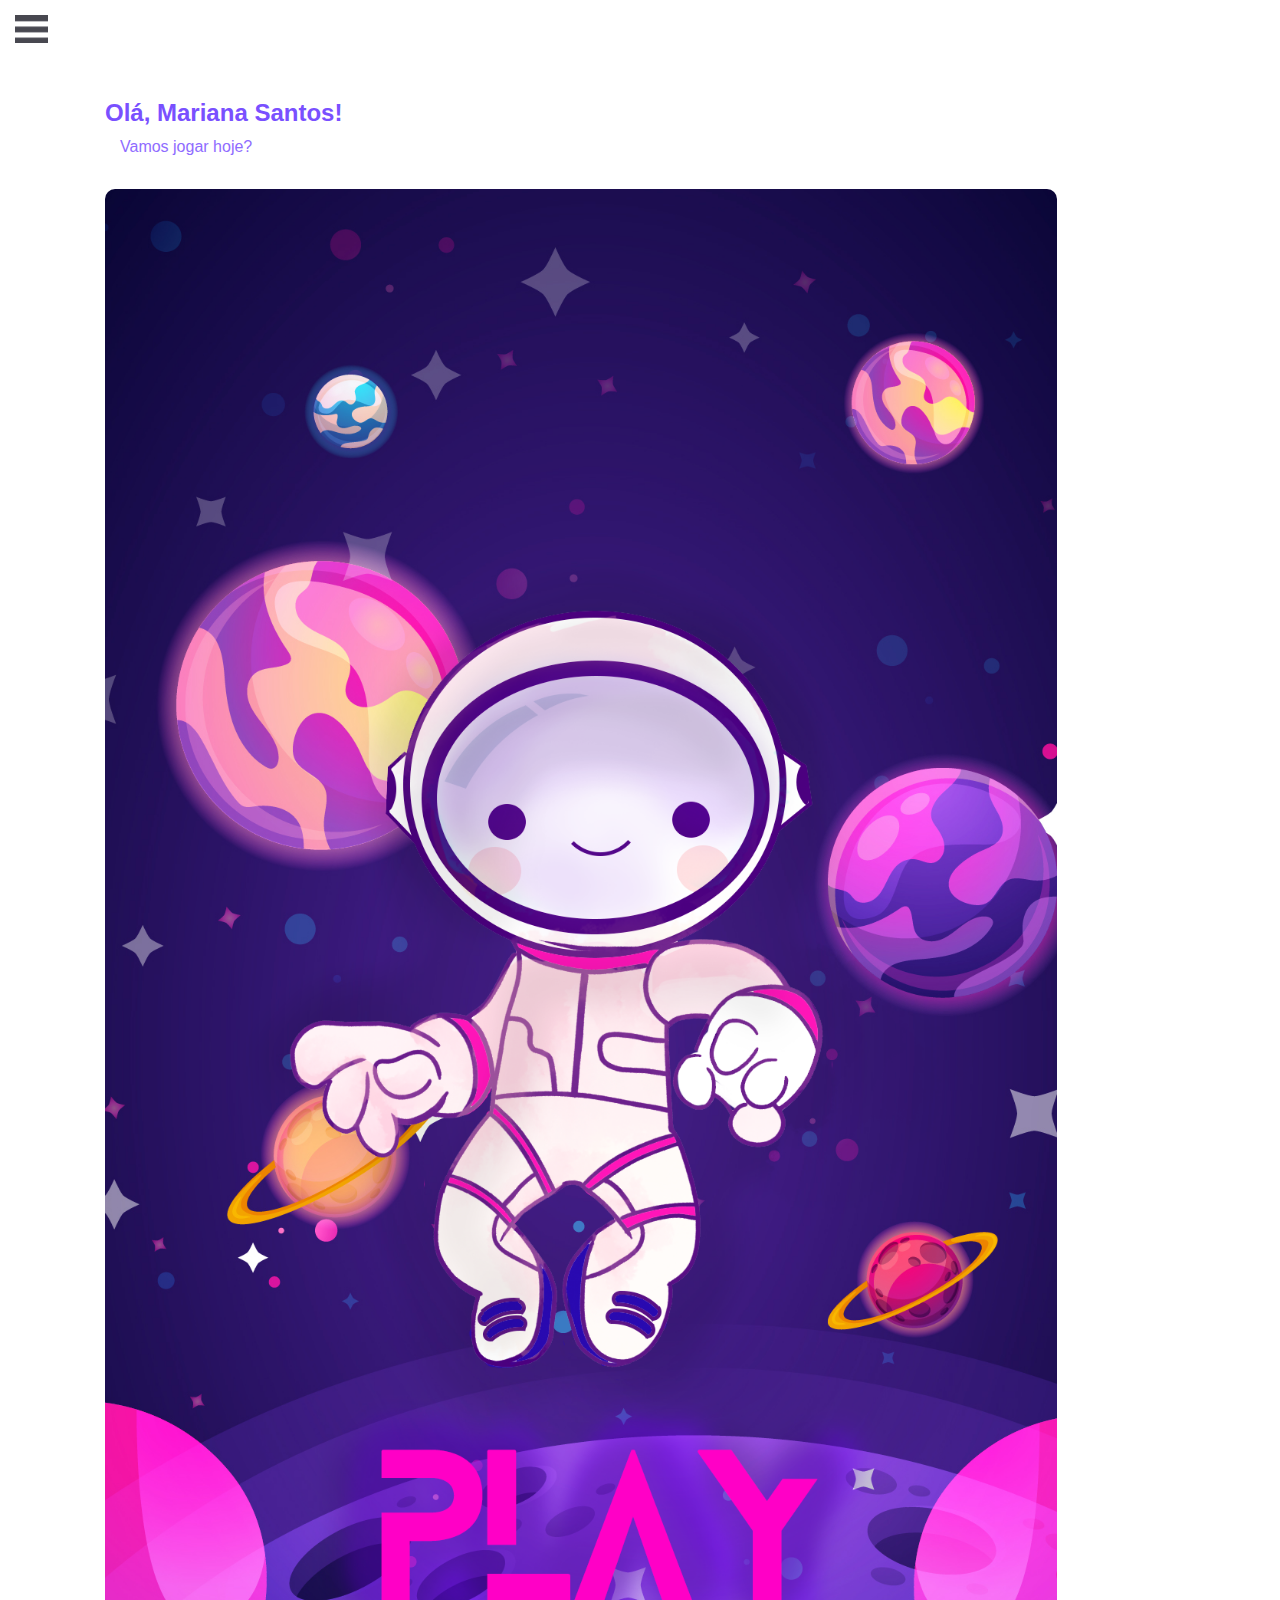
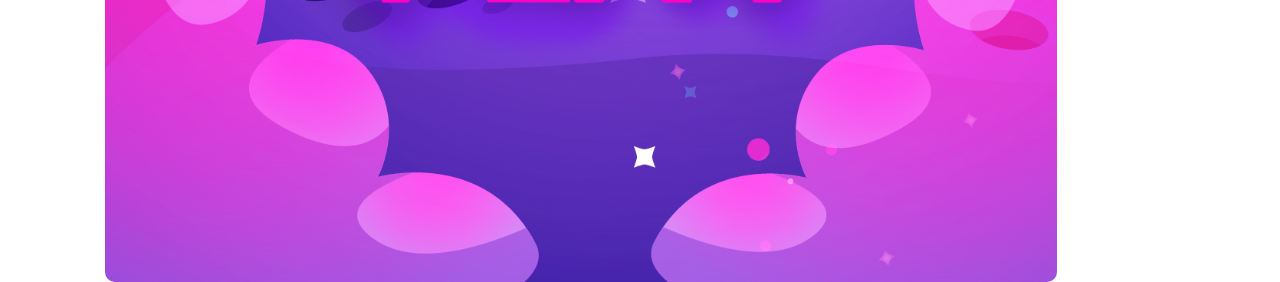
<file: index.html>
<!DOCTYPE html>
<html lang="en">
<head>
  <title>Projeto arduino</title>
  <link rel="stylesheet" type="text/css" href="projeto_arduino.css">
  <meta charset="utf-8">
  <meta name="viewport" content="width=device-width, initial-scale=1">
  <link rel="stylesheet" href="https://maxcdn.bootstrapcdn.com/bootstrap/3.4.1/css/bootstrap.min.css">
  <script src="https://ajax.googleapis.com/ajax/libs/jquery/3.4.1/jquery.min.js"></script>
  <script src="https://maxcdn.bootstrapcdn.com/bootstrap/3.4.1/js/bootstrap.min.js"></script>
</head>
<body>

	
	
	<!--Menuzinho de navegação-->

<input type="checkbox" id="check">
	<label id="icone" for="check"><img src="icone.png"></label>
	
	<div class="barra">
		<nav id="navega">
			<a href="#tela-1" data-target="tela-1" class="active"><div class="link">Informações</div></a>
			<a href="#tela-2" data-target="tela-2"><div class="link">Histórico</div></a>
		</nav>
			
	</div>
	
<!--Tela de Informações-->
<div class="tela active" id="tela-1">
	  <div class="container">
		<div class="row">
		  <div class="col-sm" style="margin-top: 100px; margin-left: 50px;">
			<h3 style="color:#7950FF; font-weight: bold;">Olá, Mariana Santos!</h3>
			<p style="font-size: 16px; color: #8F6CFF;">Vamos jogar hoje?</p>
			<div class="col-sm" style="align-items: center; padding-top: 20px;">
			 <a href="#" data-target="pagina-senha" onclick="mudaTela('pagina-senha')">
			  <img id="imagem" src="imagem.png">
			</a>
		  </div>
		</div>
	  </div>
	</div>
</div>
	
	
	
	<!--Tela de Senha-->
<div class ="tela" id="pagina-senha">
	<div id="container-senha">
		<div id="senha">
				<a href="#" data-target="tela-avaliacao1" onclick="mudaTela('tela-avaliacao1')" id="style-senha"> Senha </a><br>
		</div>
	</div>
</div>
	
		
	
	
	<!--Tela de Historico-->
<div class="tela" id="tela-2">
<div class="container-historico"> 
    <div class="linha row"> 
      <div class="col-sm">  
        <div class="card">
          <p class="historico">Histórico</p>
        </div>
      </div>
    </div>
    <div class="linha row"> 
      <div class="col-sm">  
        <div class="card">
          <p class="semana">Semana 1</p>
          <a href="#" data-target="historico-dia" onclick="mudaTela('historico-dia')">
          <div class="linha-dia row">
            <div class="col-sm">
              <p class="dia">31/03/2020</p>
              <p class="feito">Exercícios realizados com sucesso!</p>
            </div>
          </div>
          </a>
          <hr>
         <div class="linha-dia row">
            <div class="col-sm">
              <p class="dia">01/04/2020</p>
              <p class="nao-feito">Exercícios não realizados!</p>
            </div>
          </div>
        </div>
      </div>
    </div>
   <div class="linha row"> 
      <div class="col-sm">  
        <div class="card">
          <p class="semana">Semana 2</p>
          <a href="#" data-target="historico-dia" onclick="mudaTela('historico-dia')">
          <div class="linha-dia row">
            <div class="col-sm">
              <p class="dia">31/03/2020</p>
              <p class="feito">Exercícios realizados com sucesso!</p>
            </div>
          </div>
          <hr>
         <div class="linha-dia row">
            <div class="col-sm">
              <p class="dia">01/04/2020</p>
              <p class="nao-feito">Exercícios não realizados!</p>
            </div>
          </div>
        </div>
      </div>
    </div>
    <div class="linha row"> 
      <div class="col-sm">  
        <div class="card">
          <p class="semana">Semana 3</p>
          <a href="#" data-target="historico-dia" onclick="mudaTela('historico-dia')">
          <div class="linha-dia row">
            <div class="col-sm">
              <p class="dia">31/03/2020</p>
              <p class="feito">Exercícios realizados com sucesso!</p>
            </div>
          </div>
          <hr>
         <div class="linha-dia row">
            <div class="col-sm">
              <p class="dia">01/04/2020</p>
              <p class="nao-feito">Exercícios não realizados!</p>
            </div>
          </div>
        </div>
      </div>
    </div>
  </div>
</div>
	
	

	<!--Tela de Historico do dia-->
<div class="tela" id="historico-dia">
<div id="container-historico-dia">
<div class="container">
  <div class="row">
    <div class="col-sm">
      <p class="data">31 de março</p>
    </div>
  </div>
</div>
  <div class="fundo"> 
    <div class="row"> 
      <div class="col-sm">  
        <p class="titulo">Informações</p>
        <p class="texto">Lorem ipsum dolor sit amet, consectetur adipiscing elit, sed do eiusmod tempor incididunt ut labore et dolore magna aliqua. Ut enim ad minim veniam, quis nostrud exercitation ullamco.</p>
        <hr class="espaco">
        <p class="titulo">Avaliação</p>
        <p class="texto">Nível de dor: 4<br>Nível de esforço: 6<br>Nível de diversão:9</p>
        <hr class="espaco">
        <p class="titulo">Comentários</p>
        <p class="texto-final">Lorem ipsum dolor sit amet, consectetur adipiscing elit, sed do eiusmod tempor incididunt ut labore et dolore magna aliqua. Ut enim ad minim veniam, quis nostrud exercitation ullamco </p>
      </div>
    </div>
  </div>
		</div>
	</div>
	

	
	
	
	
<div class="tela" id="tela-avaliacao1">
	<div class="container-avaliacao">
		<div class="row">
			<div class="col-sm">
				<div class="avaliacao">
					<h1 class="avaliacao__title">Qual foi o seu nível de dor?</h1>
					<div class="slider__container">
						<g>
							<path d="M413.974,71.026C368.171,25.225,307.274,0,242.5,0S116.829,25.225,71.026,71.026C25.225,116.829,0,177.726,0,242.5   s25.225,125.671,71.026,171.474C116.829,459.775,177.726,485,242.5,485s125.671-25.225,171.474-71.026   C459.775,368.171,485,307.274,485,242.5S459.775,116.829,413.974,71.026z M242.5,455C125.327,455,30,359.673,30,242.5   S125.327,30,242.5,30S455,125.327,455,242.5S359.673,455,242.5,455z" ></path>
							<path d="M318.514,231.486c19.299,0,35-15.701,35-35s-15.701-35-35-35s-35,15.701-35,35S299.215,231.486,318.514,231.486z" ></path>
							<path d="M166.486,231.486c19.299,0,35-15.701,35-35s-15.701-35-35-35s-35,15.701-35,35S147.187,231.486,166.486,231.486z" ></path>
							<path d="M242.5,271.486c-59.419,0-113.17,37.504-133.751,93.324l28.147,10.379c16.254-44.084,58.693-73.703,105.604-73.703   s89.35,29.619,105.604,73.703l28.147-10.379C355.67,308.99,301.919,271.486,242.5,271.486z" ></path>
						</g>

						<div class="slider" id="slider">
							<div class="slider__img">
								<svg version="1.1" class="slider__icon--big" xmlns="http://www.w3.org/2000/svg" xmlns:xlink="http://www.w3.org/1999/xlink" x="0px" y="0px" width="510px" height="510px" viewBox="0 0 510 510" style="enable-background:new 0 0 510 510;" xml:space="preserve">
									<g>
										<g >
											<path class="icon__path" id="test" d="M344.25,229.5c20.4,0,38.25-17.85,38.25-38.25S364.65,153,344.25,153S306,170.85,306,191.25S323.85,229.5,344.25,229.5z     M165.75,229.5c20.4,0,38.25-17.85,38.25-38.25S186.15,153,165.75,153s-38.25,17.85-38.25,38.25S145.35,229.5,165.75,229.5z     M255,408c66.3,0,122.4-43.35,145.35-102h-290.7C132.6,364.65,188.7,408,255,408z M255,0C114.75,0,0,114.75,0,255    s114.75,255,255,255s255-114.75,255-255S395.25,0,255,0z M255,459c-112.2,0-204-91.8-204-204S142.8,51,255,51s204,91.8,204,204    S367.2,459,255,459z" >

											</path>
										</g>
									</g>
								</div>
								<div class="slider__dot"></div>
								<div class="slider__inner"></div>
							</div>

							<g>
								<g >
									<path d="M344.25,229.5c20.4,0,38.25-17.85,38.25-38.25S364.65,153,344.25,153S306,170.85,306,191.25S323.85,229.5,344.25,229.5z     M165.75,229.5c20.4,0,38.25-17.85,38.25-38.25S186.15,153,165.75,153s-38.25,17.85-38.25,38.25S145.35,229.5,165.75,229.5z     M255,408c66.3,0,122.4-43.35,145.35-102h-290.7C132.6,364.65,188.7,408,255,408z M255,0C114.75,0,0,114.75,0,255    s114.75,255,255,255s255-114.75,255-255S395.25,0,255,0z M255,459c-112.2,0-204-91.8-204-204S142.8,51,255,51s204,91.8,204,204    S367.2,459,255,459z" ></path>
								</g>
							</g>
            </svg>
            <div class="row">
            <!--<div class="opcoes col-sm-4">
            Muita dor
            </div>
            <div class="opcoes col-sm-4">
            Normal
            </div>
            <div class="opcoes col-sm-4">
            Sem dor
            </div>
          -->
          <div class="botao col-sm">
            <a href="#" data-target="tela-avaliacao2" onclick="mudaTela('tela-avaliacao2')" class="avaliacao__btn">Enviar</a>
          </div>
          <div class="comentario col-sm">
            <form>
              <input type="text" id="fname" name="fname" placeholder="Adicionar comentário">
            </form>
          </div>
        </div>
      </div>
    </div>
  </div>
</div>
</div>
</div>
	
	
	
	
	
	
	
	<div class="tela" id="tela-avaliacao2">
	<div class="container-avaliacao">
		<div class="row">
			<div class="col-sm">
				<div class="avaliacao">
					<h1 class="avaliacao__title">Qual foi o seu nível de dor?</h1>
					<div class="slider__container">
						<g>
							<path d="M413.974,71.026C368.171,25.225,307.274,0,242.5,0S116.829,25.225,71.026,71.026C25.225,116.829,0,177.726,0,242.5   s25.225,125.671,71.026,171.474C116.829,459.775,177.726,485,242.5,485s125.671-25.225,171.474-71.026   C459.775,368.171,485,307.274,485,242.5S459.775,116.829,413.974,71.026z M242.5,455C125.327,455,30,359.673,30,242.5   S125.327,30,242.5,30S455,125.327,455,242.5S359.673,455,242.5,455z" ></path>
							<path d="M318.514,231.486c19.299,0,35-15.701,35-35s-15.701-35-35-35s-35,15.701-35,35S299.215,231.486,318.514,231.486z" ></path>
							<path d="M166.486,231.486c19.299,0,35-15.701,35-35s-15.701-35-35-35s-35,15.701-35,35S147.187,231.486,166.486,231.486z" ></path>
							<path d="M242.5,271.486c-59.419,0-113.17,37.504-133.751,93.324l28.147,10.379c16.254-44.084,58.693-73.703,105.604-73.703   s89.35,29.619,105.604,73.703l28.147-10.379C355.67,308.99,301.919,271.486,242.5,271.486z" ></path>
						</g>

						<div class="slider" id="slider">
							<div class="slider__img">
								<svg version="1.1" class="slider__icon--big" xmlns="http://www.w3.org/2000/svg" xmlns:xlink="http://www.w3.org/1999/xlink" x="0px" y="0px" width="510px" height="510px" viewBox="0 0 510 510" style="enable-background:new 0 0 510 510;" xml:space="preserve">
									<g>
										<g >
											<path class="icon__path" id="test" d="M344.25,229.5c20.4,0,38.25-17.85,38.25-38.25S364.65,153,344.25,153S306,170.85,306,191.25S323.85,229.5,344.25,229.5z     M165.75,229.5c20.4,0,38.25-17.85,38.25-38.25S186.15,153,165.75,153s-38.25,17.85-38.25,38.25S145.35,229.5,165.75,229.5z     M255,408c66.3,0,122.4-43.35,145.35-102h-290.7C132.6,364.65,188.7,408,255,408z M255,0C114.75,0,0,114.75,0,255    s114.75,255,255,255s255-114.75,255-255S395.25,0,255,0z M255,459c-112.2,0-204-91.8-204-204S142.8,51,255,51s204,91.8,204,204    S367.2,459,255,459z" >

											</path>
										</g>
									</g>
								</div>
								<div class="slider__dot"></div>
								<div class="slider__inner"></div>
							</div>

							<g>
								<g >
									<path d="M344.25,229.5c20.4,0,38.25-17.85,38.25-38.25S364.65,153,344.25,153S306,170.85,306,191.25S323.85,229.5,344.25,229.5z     M165.75,229.5c20.4,0,38.25-17.85,38.25-38.25S186.15,153,165.75,153s-38.25,17.85-38.25,38.25S145.35,229.5,165.75,229.5z     M255,408c66.3,0,122.4-43.35,145.35-102h-290.7C132.6,364.65,188.7,408,255,408z M255,0C114.75,0,0,114.75,0,255    s114.75,255,255,255s255-114.75,255-255S395.25,0,255,0z M255,459c-112.2,0-204-91.8-204-204S142.8,51,255,51s204,91.8,204,204    S367.2,459,255,459z" ></path>
								</g>
							</g>
            </svg>
            <div class="row">
            <!--<div class="opcoes col-sm-4">
            Muita dor
            </div>
            <div class="opcoes col-sm-4">
            Normal
            </div>
            <div class="opcoes col-sm-4">
            Sem dor
            </div>
          -->
          <div class="botao col-sm">
            <a href="#" data-target="tela-1" onclick="mudaTela('tela-1')" class="avaliacao__btn">Enviar</a>
          </div>
          <div class="comentario col-sm">
            <form>
              <input type="text" id="fname" name="fname" placeholder="Adicionar comentário">
            </form>
          </div>
        </div>
      </div>
    </div>
  </div>
</div>
</div>
</div>
	
	<script src='https://cdnjs.cloudflare.com/ajax/libs/jquery/3.3.1/jquery.js'></script>
<script type="text/javascript">
	
let links = document.querySelectorAll('#navega a')

for (link of links) {
	let target = link.getAttribute('data-target')

	link.addEventListener('click', function() {
		mudaTela(target)
	})
}


function mudaTela(target) {
	let tela_target = document.getElementById(target)
	let link_target = document.querySelector('a[data-target="'+target+'"]')

	document.querySelector('div.tela.active').classList.remove('active')
	document.querySelector('a.active').classList.remove('active')

	tela_target.classList.add('active')
	link_target.classList.add('active')
}
	
	
	
	
	
$(function(){
  var down = false;
  var dot = $('.slider__dot');
  var emoji = $('.slider__img')
  var position = $('#slider').width()/2;
  var popup = $('.avaliacao');
  dot.css('left', position);
  emoji.css('left', position);
  
  $('#slider').mousedown(function(e){
    if(e.which==1){
      down = true;
    popup.addClass('active');
    }  
  });
  
  $(window).mouseup(function(){
    if(down==true){
      down = false;
    popup.removeClass('active');      
    }  
  });
  
  $(window).mousemove(function(e){
   var perc = 0;
   var moveX,moveXInner;
    if(down==true){
     
    moveX = e.pageX - $('#slider').offset().left;
    moveXInner = e.pageX - $('#slider').offset().left - position;

    if(moveX<0){  moveX=0; moveXInner=187;}
    if(moveX>340){
      moveX=340;
      moveXInner=187;
    }
      
      if(moveX>position){
      $('.slider__icon--big').css('fill', '#41e974');    
      $('.icon__path').attr('d', 'M344.25,229.5c20.4,0,38.25-17.85,38.25-38.25S364.65,153,344.25,153S306,170.85,306,191.25S323.85,229.5,344.25,229.5z     M165.75,229.5c20.4,0,38.25-17.85,38.25-38.25S186.15,153,165.75,153s-38.25,17.85-38.25,38.25S145.35,229.5,165.75,229.5z     M255,408c66.3,0,122.4-43.35,145.35-102h-290.7C132.6,364.65,188.7,408,255,408z M255,0C114.75,0,0,114.75,0,255    s114.75,255,255,255s255-114.75,255-255S395.25,0,255,0z M255,459c-112.2,0-204-91.8-204-204S142.8,51,255,51s204,91.8,204,204    S367.2,459,255,459z');        $('.slider__inner').removeClass('left').addClass('right');
        perc = (moveXInner*position/2)/100;
        
      }
      if(moveX<position){
        $('.icon__path').attr('d', 'M344.3,229.5c20.4,0,38.3-17.9,38.3-38.3S364.6,153,344.3,153S306,170.9,306,191.3S323.9,229.5,344.3,229.5z		 M165.8,229.5c20.4,0,38.3-17.9,38.3-38.3S186.1,153,165.8,153s-38.3,17.9-38.3,38.3S145.4,229.5,165.8,229.5z M258.2,276			c-66.3-0.2-122.5,43-145.7,101.6l290.7,0.9C380.4,319.7,324.5,276.2,258.2,276z M255,0C114.8,0,0,114.8,0,255s114.8,255,255,255			s255-114.8,255-255S395.3,0,255,0z M255,459c-112.2,0-204-91.8-204-204S142.8,51,255,51s204,91.8,204,204S367.2,459,255,459z');
        $('.slider__icon--big').css('fill', '#D7290C');
        $('.slider__inner').removeClass('right').addClass('left');
       
  
        perc = Math.abs((moveXInner*position/2)/100);
            console.log(perc);
      }
    $('.slider__inner').css('width', perc);
    dot.css('left', moveX );
      emoji.css('left', moveX);
    }    
  });
});
</script>
</body>
</html>
</file>
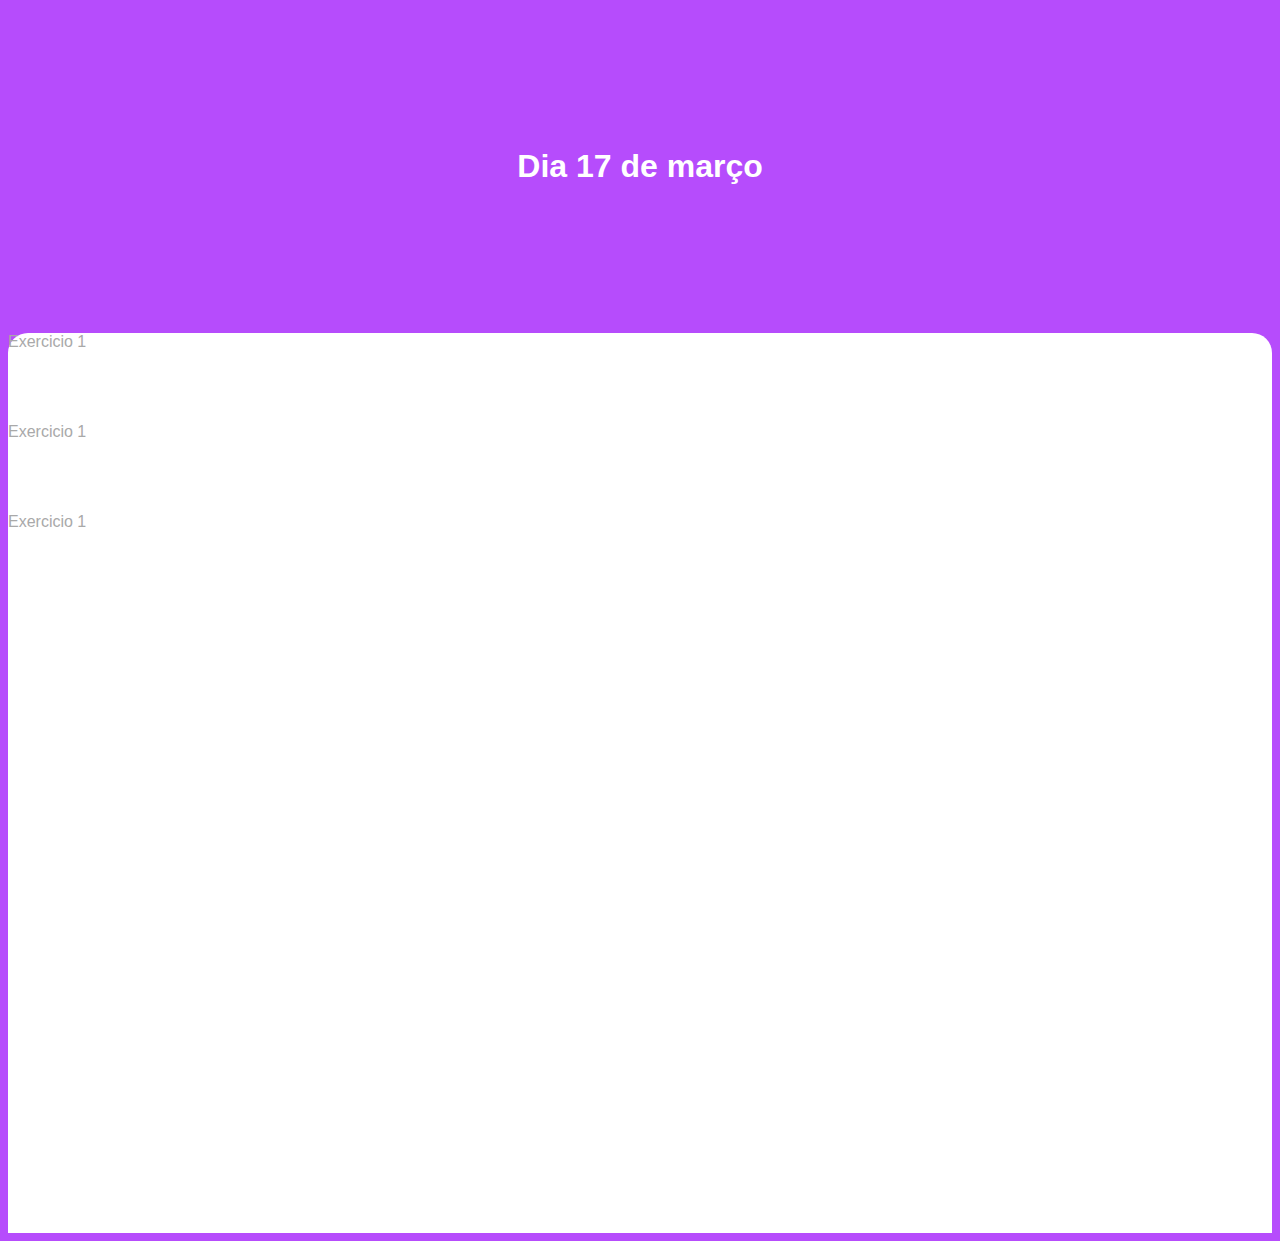
<file: exercicio.html>
<!doctype html>
<html>
<head>
<meta charset="utf-8">
<title>Exercicios</title>
<link href="Sitezinho.css" rel="stylesheet" type="text/css">
</head>

<body id="bodyexercicio">
	<h1> Dia 17 de março</h1>
	<div id="telaexercicio">
		<div class="exercicio">
			<a>Exercicio 1</a>
		</div>
		<div class="exercicio">
			<a>Exercicio 1</a>
		</div>
		<div class="exercicio">
			<a>Exercicio 1</a>
		</div>
		
	</div>
	
</body>
</html>
</file>
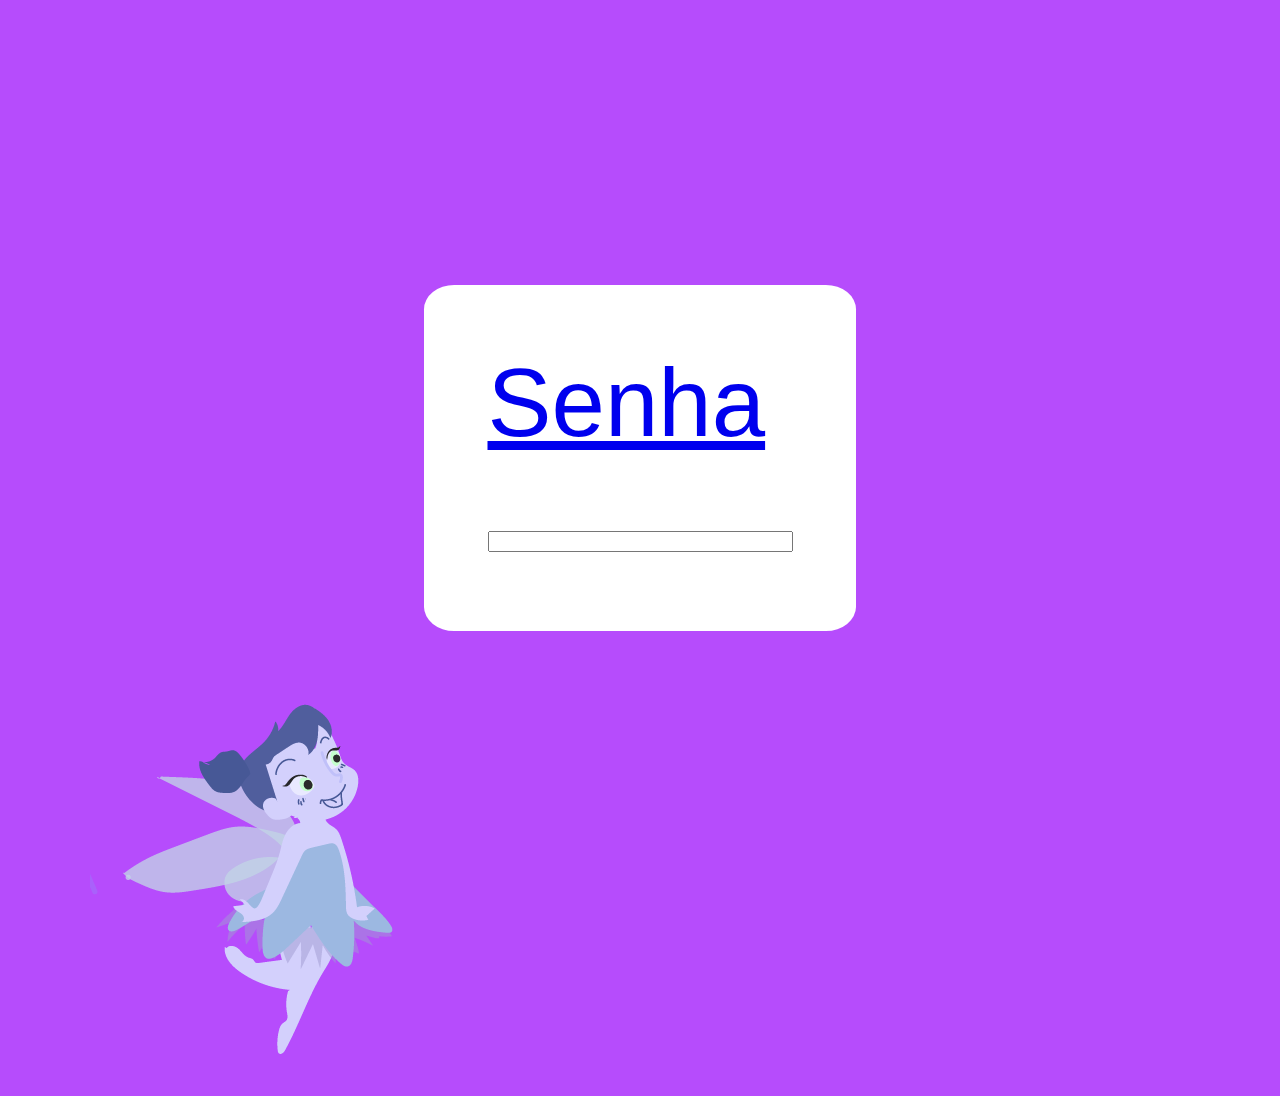
<file: Senha.html>
<!doctype html>
<html>
<head>
<meta charset="utf-8">
<title>Senha</title>
<link href="Sitezinho.css" rel="stylesheet" type="text/css">
</head>

<body id="pagina-senha">
	<div id="container-senha">
		<div id="senha">
	<a href="exercicio.html"> Senha </a><br>
	<input size="35">
		</div>

</div>
		<img id="fadasenha" src="fadinha.png">
</body>
</html>
</file>
<file: projeto_arduino.css>
@import url('https://fonts.googleapis.com/css?family=Lato:100,100i,300,300i,400,400i,700,700i,900,900i');

*{
  box-sizing:border-box;
}

html, body {
  width: 100%;
  height: 100%;
  margin:0px;
  padding.0px;
  font-family: 'Lato', sans-serif;
}

.container{
  width: 100%;
  height: 100%;
}

.avaliacao {
  margin: 0 auto;
  position: absolute;
  top: 50%;
  left: 50%;
  transform: translateX(-50%) translateY(-50%);
  padding: 30px;
  width: 350px;
  border-radius: 20px;
  text-align: center;
  background-color: white;
}

.avaliacao__title {
  text-align: center;
  color: #726C77;
  font-size: 26px;
  margin-top: 10px;
  transition: 0.2s opacity linear;
  -webkit-transition: 0.2s opacity linear;
  -ms-transition: 0.2s opacity linear;
  -o-transition: 0.2s opacity linear;
  -moz-transition: 0.2s opacity linear;
}

.avaliacao__btn {
  background-color: #B669F4;
  color: #fff;
  text-decoration: none;
  line-height: 40px;
  display: inline-block;
  padding: 0 45px;
  font-size: 14px;
  border-radius: 20px;
  transition: 0.2s opacity linear;
  -webkit-transition: 0.2s opacity linear;
  -ms-transition: 0.2s opacity linear;
  -o-transition: 0.2s opacity linear;
  -moz-transition: 0.2s opacity linear;
}

.slider__container {
  padding: 40px 40px 60px;
  position: relative;
}

.slider {
  height: 5px;
  width: 100%;
  background-color: #D8D6DD;
  border-radius: 3px;
  position: relative;
  transition: 0.2s all linear;
  -webkit-transition: 0.2s all linear;
  -ms-transition: 0.2s all linear;
  -o-transition: 0.2s all linear;
  -moz-transition: 0.2s all linear;
}

.slider__dot {
  width: 35px;
  height: 35px;
  border-radius: 50%;
  background-color: #fff;
  cursor:pointer;
  box-shadow: 0px 5px 10px rgba(0,0,0,0.3);
  position: absolute;
  top: 50%;
  transform: translateY(-50%);
  margin-left: -17px;
  z-index: 1;
}

.slider__inner {
  height: 5px;
  top: -1px;
  width: 0%;
  border-radius: 3px;
  position: relative;
  background-image: linear-gradient(to right top, #22bdde, #00d0d6, #00dfb0, #41e974, #a8eb12);

}

.active .avaliacao__title{
  opacity: 0.2;
}

.active .avaliacao__btn{
  opacity: 0.4;
}

.active .slider__img{
  opacity: 1;
}

.active .slider{
  background-color: #B8B7BA;
}

.right{
  left:50%;
  transform: translateX(0);
}

.left{
  right:-50%;
  transform: translateX(-100%);
  
}

.slider__icon {
  position: absolute;
  width: 20px;
  height: 20px;
  top: 33px;
  fill: rgb(216, 214, 221);
}

.active .slider__icon{
  fill: #B8B7BA;
}

.slider__icon--left{
  left: -5px;
}

.slider__icon--right{
  right: -5px;
}
.slider__icon--big {
  width: 65px;
  height: 65px;
}

.slider__img {
  position: absolute;
  margin-left: -32px;
  transition: 0.1s all ease-out;
  -webkit-transition: 0.1s all ease-out;
  -ms-transition: 0.1s all ease-out;
  -o-transition: 0.1s all ease-out;
  -moz-transition: 0.1s all ease-out;
  top: -90px;
  opacity: 0;
}

.slider__icon--big{
  fill:#B669F4;
}

.icon__path{
  transition: 0.5s all linear;
  -webkit-transition: 0.5s all linear;
  -ms-transition: 0.5s all linear;
  -o-transition: 0.5s all linear;
  -moz-transition: 0.5s all linear;
}

.opcoes{
  padding-top: 25px;
}

.botao{
  padding-top: 60px;
}

.comentario{
  padding-top: 30px;
}

input[type=text] {
  width: 100%;
  padding: 5px;
  margin: 8px 0;
  box-sizing: border-box;
  border: none;
  border-bottom: 2px solid gray;
}





		#check{
			display:none;
		}
		#icone{
			cursor:pointer;
			padding:15px;
			position:absolute;
			z-index:1;
		}
		.barra{
			background-color:#333;
			height:100%;
			width:300px;
			position:absolute;
			transition:all .2s linear;
			left:-300px;
		}
		nav{
			width:100%;
			position:absolute;
			top:60px;
		}
		nav a{
			text-decoration:none;
		}
		
		.link{
			background-color: #494950;
			padding: 20px;
			font-family: 'Arial';
			font-size:12px;
			transition: all .2s linear;
			color: #f4f4f9;
			border-bottom: 2px solid #222;
		}
		.link:hover{
			background-color: #050542
		}
		
		#check:checked ~ .barra{
			transform: translateX(300px);
			
		}









#style-senha{
	text-decoration-none;
}





body
{
  margin: 0;
  padding: 0;
  background: #232323;
  color: #cdcdcd;
}

#imagem{
	width:85%;
	border-radius: 10px;
}
.tela {
  display: none;
}
.tela.active {
  display: block;
}

.tela-inicial{
  margin: 100px;
}

#pagina-senha{
  background-color: #B64CFC;
}
#container-senha{
  display:flex;
  background: url("espaço.png");
  background-repeat: no-repeat;
  width:100%;
	height:100vh;
}
#senha{
  font-size:6rem;
  background-color:white;
  padding:5%;
  border-radius:7%;
  color:#B64CFC;
  margin:auto;
  text-decoration: none;
}






.container-historico{
	width:100%;
}

.fundo{
	background-color: white;
	padding: 30px;
	border-radius: 20px 20px 0px 0px;
	position: absolute;
	bottom: 0
}

.btn{
	background-color: #CCA6FC;
	color: white;
    margin: 15px 0px 0px 15px;
}

p{
	padding: 0px 15px 0px 15px;
}

.data{
	font-size: 22px;
	font-weight: bold;
	color: white;
	text-align: center;
	padding: 15px;
}

.titulo{
	font-size: 18px;
	font-weight: bold;
}

.espaco{
	border: none;
}

.texto{
	font-size: 16px;
	font-weight: 450;
}

.texto-final{
	font-size: 16px;
	font-weight: 450;
	padding-bottom: 85px;
}

.btn{
	background-color: white;
	color: black;
    
}

.card {
  background-color:white;
  box-shadow:10px 10px 50px #E5E5E5; 
  padding: 20px;
	width:100%;
}

.linha{
	padding-bottom: 10px;
}

.linha-dia{
	padding-left: 15px;
}

.historico{
	font-weight: 700;
	font-size: 18px;
	padding-left: 50px;
		padding-top: 50px;

}

.semana{
	font-size: 18px;
	font-weight: 650;

}

.dia{
	font-weight: 550;
	font-size: 14px;
	color: black;
}

.feito{
	color: green;
}

.nao-feito{
	color: red;
}










.fundo{
	background-color: white;
	padding: 30px;
	border-radius: 20px 20px 0px 0px;
}



p{
	padding: 0px 15px 0px 15px;
}

.data{
	font-size: 22px;
	font-weight: bold;
	color: white;
	text-align: center;
	padding: 15px;
}

.titulo{
	font-size: 18px;
	font-weight: bold;
}

.espaco{
	border: none;
}

.texto{
	font-size: 16px;
	font-weight: 450;
}

.texto-final{
	font-size: 16px;
	font-weight: 450;
	padding-bottom: 85px;
}

#container-historico-dia{
	width:100%;
	background-color: #CCA6FC;
}
</file>
<file: Sitezinho.css>
html{
	font-family: 'Roboto', sans-serif;
}
#container{
	display:flex;
	flex-direction: row;
	width:100%;
}
#profile-picture{
	width:20%;
	border-radius: 50%;
}
.container1{
	display:flex;
	flex-direction:column;
	width:80%;
}
.container1 a{
	padding-left: 5%;
	font-size: 7vw;
	color:#B64CFC;
}
#container2{
	display:flex;
	text-align: center;
}
.vamoscomecar{
	display: inline-block;
	margin-top:5vh;
	background-color: #B64CFC;
	padding: 2%;
	border-radius:25px;
	height:80vh;
	width:96%;
	font-size:6rem;
	color:white;
	text-decoration: none;
}
.vamoscomecar:hover{
	background-color:#800097;
	margin:auto;
	display:flex;
	margin-top:5vh;
	padding: 2%;
	border-radius:25px;
	height:80vh;
	width:96%;
		font-size:6rem;
	color:white;
	text-decoration: none;
}

#pagina-senha{
	background-color: #B64CFC;
}
#container-senha{
	display:flex;
	background-color: #B64CFC;
	width:100%;
	height:100vh;
}
#senha{
	font-size:6rem;
	background-color:white;
	padding:5%;
	border-radius:7%;
	color:#B64CFC;
	margin:auto;
	text-decoration: none;
}

#fadasenha{
	display:block;
	position:absolute;
	left:7%;
	top:65%;
}

#bodyexercicio{
	background-color: #B64CFC;
}
#bodyexercicio h1{
	text-align:center;
	color:white;
	padding: 10%;
}
#telaexercicio{
	background-color:white;
	width:100%;
	height:100vh;
	top:20%;
	border-top-left-radius: 20px;
	border-top-right-radius: 20px;
}
.exercicio{
	width:100%;
	color: darkgrey;
	height:10vh;
	border-color:#313131;
}
</file>
